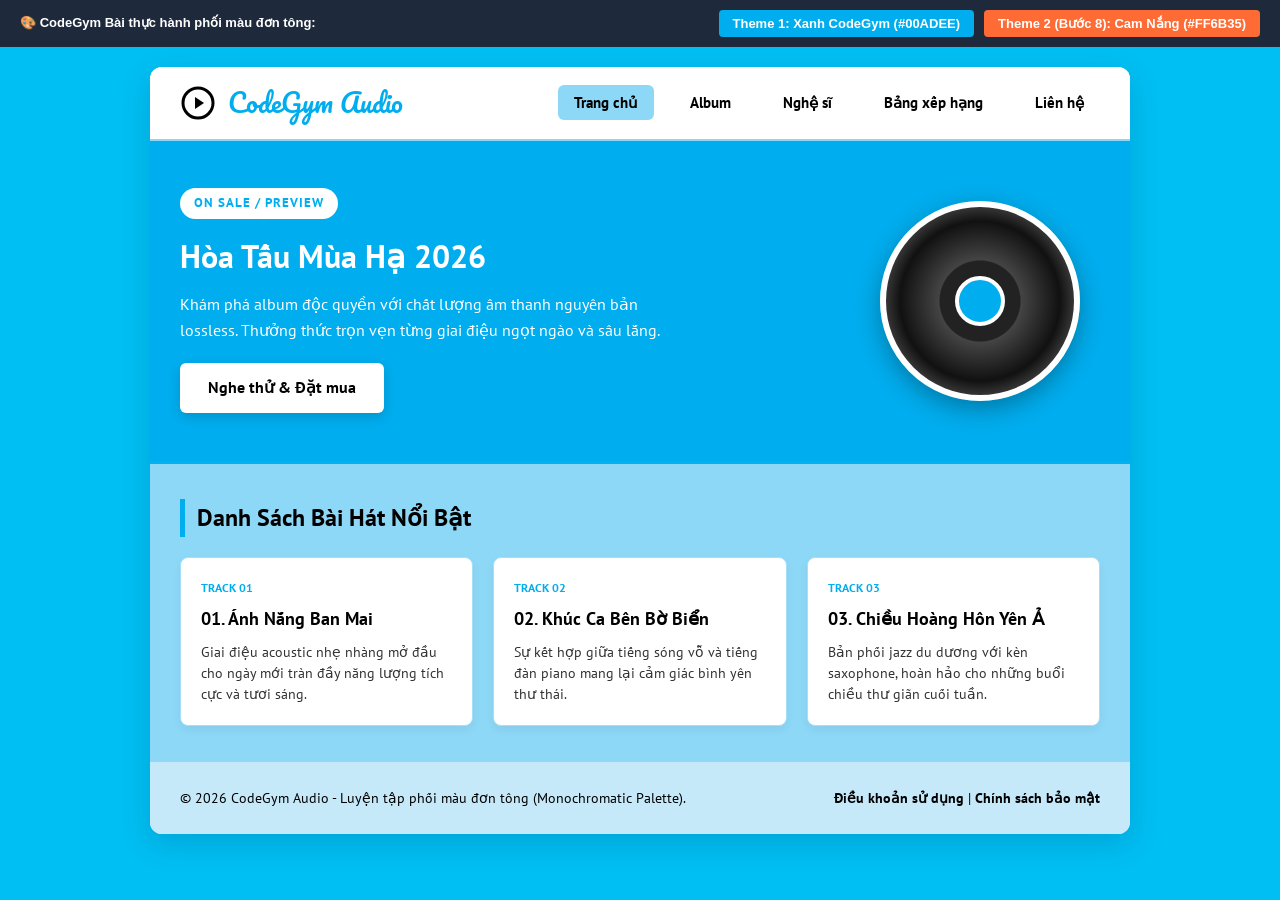
<file: __MACOSX/index.html>
<!DOCTYPE html>
<html lang="vi">
<head>
    <meta charset="UTF-8">
    <meta name="viewport" content="width=device-width, initial-scale=1.0">
    <title>Thực hành phối màu đơn tông - CodeGym</title>
    <link rel="stylesheet" href="style.css" id="theme-style">
    <style>
        .theme-switcher-bar {
            background: #1e293b;
            color: #ffffff;
            padding: 10px 20px;
            display: flex;
            align-items: center;
            justify-content: space-between;
            font-family: -apple-system, BlinkMacSystemFont, 'Segoe UI', Roboto, sans-serif;
            font-size: 13px;
        }
        .theme-switcher-bar * {
            color: #ffffff;
        }
        .theme-buttons {
            display: flex;
            gap: 10px;
        }
        .btn-theme {
            border: none;
            padding: 6px 14px;
            border-radius: 4px;
            font-weight: bold;
            cursor: pointer;
            transition: opacity 0.2s;
            font-size: 13px;
        }
        .btn-theme:hover {
            opacity: 0.9;
        }
        .btn-blue {
            background-color: #00ADEE;
            color: #ffffff !important;
        }
        .btn-orange {
            background-color: #FF6B35;
            color: #ffffff !important;
        }
    </style>
</head>
<body>
    <div class="theme-switcher-bar">
        <span>🎨 <strong>CodeGym Bài thực hành phối màu đơn tông:</strong></span>
        <div class="theme-buttons">
            <button class="btn-theme btn-blue" onclick="switchTheme('style.css')">Theme 1: Xanh CodeGym (#00ADEE)</button>
            <button class="btn-theme btn-orange" onclick="switchTheme('style-theme2.css')">Theme 2 (Bước 8): Cam Nắng (#FF6B35)</button>
        </div>
    </div>

    <div class="wrapper">
        <header>
            <a href="#" class="logo">
                <svg viewBox="0 0 24 24">
                    <circle cx="12" cy="12" r="10" stroke="currentColor" stroke-width="2" fill="none"/>
                    <polygon points="10,8 16,12 10,16" fill="currentColor"/>
                </svg>
                CodeGym Audio
            </a>
            <nav>
                <ul>
                    <li><a href="#" class="active">Trang chủ</a></li>
                    <li><a href="#">Album</a></li>
                    <li><a href="#">Nghệ sĩ</a></li>
                    <li><a href="#">Bảng xếp hạng</a></li>
                    <li><a href="#">Liên hệ</a></li>
                </ul>
            </nav>
        </header>

        <!-- Bước 3: Phần ON SALE / PREVIEW (Màu nền bậc 1: #00ADEE) -->
        <section class="sale" id="sale">
            <div class="sale-content">
                <span class="sale-badge">On Sale / Preview</span>
                <h1 class="sale-title">Hòa Tấu Mùa Hạ 2026</h1>
                <p class="sale-desc">Khám phá album độc quyền với chất lượng âm thanh nguyên bản lossless. Thưởng thức trọn vẹn từng giai điệu ngọt ngào và sâu lắng.</p>
                <a href="#buy" class="sale-btn">Nghe thử & Đặt mua</a>
            </div>
            <div class="sale-media">
                <div class="disc-cover">
                    <div class="disc-center"></div>
                </div>
            </div>
        </section>

        <!-- Bước 4: Phần Nội Dung (Màu nền bậc 7: #8DD7F7, Chữ màu đen) -->
        <main class="content" id="content">
            <h2>Danh Sách Bài Hát Nổi Bật</h2>
            <div class="grid-cards">
                <article class="card">
                    <div class="card-tag">Track 01</div>
                    <h3>01. Ánh Nắng Ban Mai</h3>
                    <p>Giai điệu acoustic nhẹ nhàng mở đầu cho ngày mới tràn đầy năng lượng tích cực và tươi sáng.</p>
                </article>
                <article class="card">
                    <div class="card-tag">Track 02</div>
                    <h3>02. Khúc Ca Bên Bờ Biển</h3>
                    <p>Sự kết hợp giữa tiếng sóng vỗ và tiếng đàn piano mang lại cảm giác bình yên thư thái.</p>
                </article>
                <article class="card">
                    <div class="card-tag">Track 03</div>
                    <h3>03. Chiều Hoàng Hôn Yên Ả</h3>
                    <p>Bản phối jazz du dương với kèn saxophone, hoàn hảo cho những buổi chiều thư giãn cuối tuần.</p>
                </article>
            </div>
        </main>

        <!-- Bước 5: Phần Footer (Màu nền bậc 9: #C6E9FA, Chữ màu đen) -->
        <footer id="footer">
            <p>&copy; 2026 CodeGym Audio - Luyện tập phối màu đơn tông (Monochromatic Palette).</p>
            <p><a href="#">Điều khoản sử dụng</a> | <a href="#">Chính sách bảo mật</a></p>
        </footer>
    </div>

    <script>
        function switchTheme(cssFile) {
            document.getElementById('theme-style').setAttribute('href', cssFile);
        }
    </script>
</body>
</html>
</file>
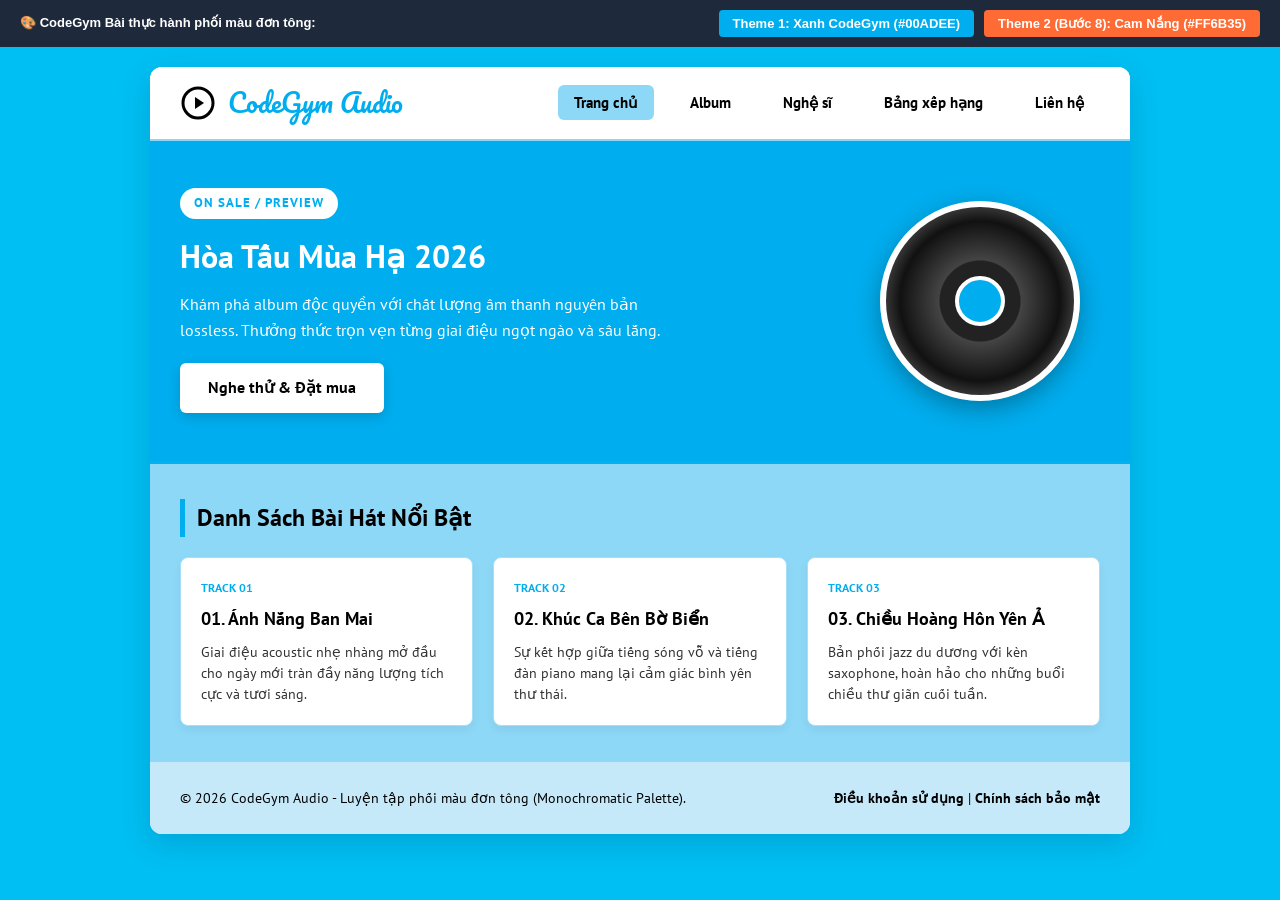
<file: __MACOSX/Pra/index.html>
<!DOCTYPE html>
<html lang="vi">
<head>
    <meta charset="UTF-8">
    <meta name="viewport" content="width=device-width, initial-scale=1.0">
    <title>Thực hành phối màu đơn tông - CodeGym</title>
    <link rel="stylesheet" href="style.css" id="theme-style">
    <style>
        /* Thanh công cụ chuyển đổi giao diện (Theme Switcher) phục vụ Bước 8 */
        .theme-switcher-bar {
            background: #1e293b;
            color: #ffffff;
            padding: 10px 20px;
            display: flex;
            align-items: center;
            justify-content: space-between;
            font-family: -apple-system, BlinkMacSystemFont, 'Segoe UI', Roboto, sans-serif;
            font-size: 13px;
        }
        .theme-switcher-bar * {
            color: #ffffff;
        }
        .theme-buttons {
            display: flex;
            gap: 10px;
        }
        .btn-theme {
            border: none;
            padding: 6px 14px;
            border-radius: 4px;
            font-weight: bold;
            cursor: pointer;
            transition: opacity 0.2s;
            font-size: 13px;
        }
        .btn-theme:hover {
            opacity: 0.9;
        }
        .btn-blue {
            background-color: #00ADEE;
            color: #ffffff !important;
        }
        .btn-orange {
            background-color: #FF6B35;
            color: #ffffff !important;
        }
    </style>
</head>
<body>
    <!-- Thanh demo chuyển theme cho Bước 8 -->
    <div class="theme-switcher-bar">
        <span>🎨 <strong>CodeGym Bài thực hành phối màu đơn tông:</strong></span>
        <div class="theme-buttons">
            <button class="btn-theme btn-blue" onclick="switchTheme('style.css')">Theme 1: Xanh CodeGym (#00ADEE)</button>
            <button class="btn-theme btn-orange" onclick="switchTheme('style-theme2.css')">Theme 2 (Bước 8): Cam Nắng (#FF6B35)</button>
        </div>
    </div>

    <div class="wrapper">
        <!-- Header -->
        <header>
            <a href="#" class="logo">
                <svg viewBox="0 0 24 24">
                    <circle cx="12" cy="12" r="10" stroke="currentColor" stroke-width="2" fill="none"/>
                    <polygon points="10,8 16,12 10,16" fill="currentColor"/>
                </svg>
                CodeGym Audio
            </a>
            <nav>
                <ul>
                    <li><a href="#" class="active">Trang chủ</a></li>
                    <li><a href="#">Album</a></li>
                    <li><a href="#">Nghệ sĩ</a></li>
                    <li><a href="#">Bảng xếp hạng</a></li>
                    <li><a href="#">Liên hệ</a></li>
                </ul>
            </nav>
        </header>

        <!-- Bước 3: Phần ON SALE / PREVIEW (Màu nền bậc 1: #00ADEE) -->
        <section class="sale" id="sale">
            <div class="sale-content">
                <span class="sale-badge">On Sale / Preview</span>
                <h1 class="sale-title">Hòa Tấu Mùa Hạ 2026</h1>
                <p class="sale-desc">Khám phá album độc quyền với chất lượng âm thanh nguyên bản lossless. Thưởng thức trọn vẹn từng giai điệu ngọt ngào và sâu lắng.</p>
                <a href="#buy" class="sale-btn">Nghe thử & Đặt mua</a>
            </div>
            <div class="sale-media">
                <div class="disc-cover">
                    <div class="disc-center"></div>
                </div>
            </div>
        </section>

        <!-- Bước 4: Phần Nội Dung (Màu nền bậc 7: #8DD7F7, Chữ màu đen) -->
        <main class="content" id="content">
            <h2>Danh Sách Bài Hát Nổi Bật</h2>
            <div class="grid-cards">
                <article class="card">
                    <div class="card-tag">Track 01</div>
                    <h3>01. Ánh Nắng Ban Mai</h3>
                    <p>Giai điệu acoustic nhẹ nhàng mở đầu cho ngày mới tràn đầy năng lượng tích cực và tươi sáng.</p>
                </article>
                <article class="card">
                    <div class="card-tag">Track 02</div>
                    <h3>02. Khúc Ca Bên Bờ Biển</h3>
                    <p>Sự kết hợp giữa tiếng sóng vỗ và tiếng đàn piano mang lại cảm giác bình yên thư thái.</p>
                </article>
                <article class="card">
                    <div class="card-tag">Track 03</div>
                    <h3>03. Chiều Hoàng Hôn Yên Ả</h3>
                    <p>Bản phối jazz du dương với kèn saxophone, hoàn hảo cho những buổi chiều thư giãn cuối tuần.</p>
                </article>
            </div>
        </main>

        <!-- Bước 5: Phần Footer (Màu nền bậc 9: #C6E9FA, Chữ màu đen) -->
        <footer id="footer">
            <p>&copy; 2026 CodeGym Audio - Luyện tập phối màu đơn tông (Monochromatic Palette).</p>
            <p><a href="#">Điều khoản sử dụng</a> | <a href="#">Chính sách bảo mật</a></p>
        </footer>
    </div>

    <script>
        function switchTheme(cssFile) {
            document.getElementById('theme-style').setAttribute('href', cssFile);
        }
    </script>
</body>
</html>
</file>
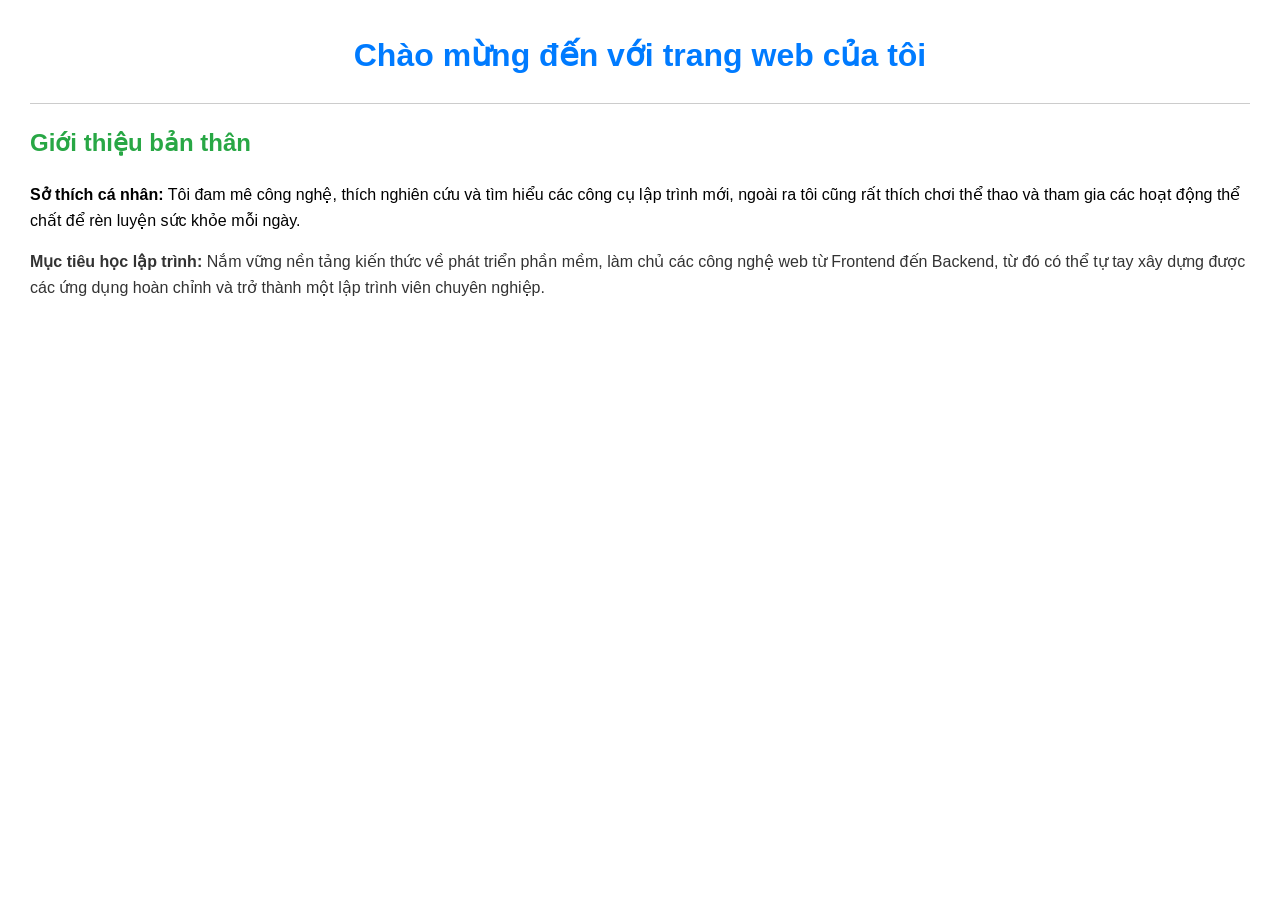
<file: Html style.html>
<!DOCTYPE html>
<html lang="vi">
<head>
    <meta charset="utf-8">
    <title>Trang cá nhân của tôi</title>
</head>
<body style="font-family: Arial, sans-serif; line-height: 1.6; margin: 30px;">

    <!-- Tiêu đề chính -->
    <h1 style="color: #007bff; text-align: center;">Chào mừng đến với trang web của tôi</h1>

    <hr style="border: 0; border-top: 1px solid #ccc; margin: 20px 0;">

    <!-- Tiêu đề phụ -->
    <h2 style="color: #28a745;">Giới thiệu bản thân</h2>

    <!-- Đoạn văn 1: Sở thích cá nhân -->
    <p style="font-size: 16px;">
        <b>Sở thích cá nhân:</b> Tôi đam mê công nghệ, thích nghiên cứu và tìm hiểu các công cụ lập trình mới, ngoài ra tôi cũng rất thích chơi thể thao và tham gia các hoạt động thể chất để rèn luyện sức khỏe mỗi ngày.
    </p>

    <!-- Đoạn văn 2: Mục tiêu học lập trình -->
    <p style="font-size: 16px; color: #333333;">
        <b>Mục tiêu học lập trình:</b> Nắm vững nền tảng kiến thức về phát triển phần mềm, làm chủ các công nghệ web từ Frontend đến Backend, từ đó có thể tự tay xây dựng được các ứng dụng hoàn chỉnh và trở thành một lập trình viên chuyên nghiệp.
    </p>

</body>
</html>
</file>
<file: __MACOSX/style.css>
/* ==========================================================================
   BÀI THỰC HÀNH: PHỐI MÀU ĐƠN TÔNG (MONOCHROMATIC COLOR SCHEME)
   Màu chủ đạo (Bậc 1): #00ADEE (Xanh logo CodeGym)
   Bảng màu đơn tông nhạt dần:
   - Bậc 1: #00ADEE (Màu chính - dùng cho phần ON SALE/PREVIEW)
   - Bậc 2: #00B2EF
   - Bậc 3: #00B8F1
   - Bậc 4: #00BFF2 (Màu nền toàn trang web)
   - Bậc 5: #33CBF5
   - Bậc 6: #66D8F8
   - Bậc 7: #8DD7F7 (Màu nền phần nội dung - Content)
   - Bậc 8: #A6E0F8
   - Bậc 9: #C6E9FA (Màu nền phần Footer)
   - Bậc 10: #E6F5FC
   ========================================================================== */

@import url('https://fonts.googleapis.com/css2?family=Pacifico&family=PT+Sans:ital,wght@0,400;0,700;1,400&display=swap');

* {
    margin: 0;
    padding: 0;
    box-sizing: border-box;
    /* Bước 6: Giữ nguyên màu chữ cho toàn bộ trang là màu đen */
    color: #000000;
}

/* Bước 2: Thay đổi màu nền web thành màu bậc 4 (#00BFF2), màu chữ màu đen */
body {
    background-color: #00BFF2; /* Màu bậc 4 */
    font-family: 'PT Sans', -apple-system, BlinkMacSystemFont, 'Segoe UI', Roboto, sans-serif;
    color: #000000;
    line-height: 1.6;
    min-height: 100vh;
}

.wrapper {
    max-width: 980px;
    margin: 20px auto;
    background-color: #ffffff;
    border-radius: 12px;
    overflow: hidden;
    box-shadow: 0 10px 30px rgba(0, 50, 100, 0.18);
}

header {
    background-color: #ffffff;
    padding: 15px 30px;
    display: flex;
    justify-content: space-between;
    align-items: center;
    border-bottom: 2px solid #8DD7F7;
}

.logo {
    display: flex;
    align-items: center;
    gap: 12px;
    font-family: 'Pacifico', cursive;
    font-size: 26px;
    color: #00ADEE; /* Màu bậc 1 */
    text-decoration: none;
}

.logo svg {
    width: 36px;
    height: 36px;
    fill: #00ADEE;
}

nav ul {
    display: flex;
    list-style: none;
    gap: 20px;
}

nav ul li a {
    text-decoration: none;
    font-weight: 700;
    font-size: 15px;
    color: #000000;
    padding: 8px 16px;
    border-radius: 6px;
    transition: all 0.25s ease;
}

nav ul li a:hover,
nav ul li a.active {
    background-color: #8DD7F7; /* Bậc 7 */
    color: #000000;
}

/* ==========================================================================
   Bước 3: Thay đổi màu nền phần ON SALE/PREVIEW
   Chuyển màu nền đỏ ban đầu -> tông màu bậc 1 (#00ADEE) hoặc bậc 2 (#00B2EF)
   ========================================================================== */
.sale,
.on-sale,
.preview,
#sale,
#preview {
    background-color: #00ADEE; /* Đổi từ màu đỏ -> Bậc 1 (#00ADEE) */
    padding: 40px 30px;
    display: flex;
    align-items: center;
    justify-content: space-between;
    gap: 30px;
    border-bottom: 3px solid #00B2EF;
}

.sale-content {
    flex: 1;
}

.sale-badge {
    display: inline-block;
    background-color: #ffffff;
    color: #00ADEE;
    font-weight: 700;
    font-size: 13px;
    padding: 5px 14px;
    border-radius: 20px;
    margin-bottom: 12px;
    text-transform: uppercase;
    letter-spacing: 1px;
}

.sale-title {
    font-size: 32px;
    font-weight: 700;
    color: #ffffff;
    margin-bottom: 10px;
}

.sale-desc {
    color: #ffffff;
    font-size: 16px;
    margin-bottom: 20px;
    max-width: 480px;
}

.sale-btn {
    display: inline-block;
    background-color: #ffffff;
    color: #000000;
    font-weight: 700;
    padding: 12px 28px;
    border-radius: 6px;
    text-decoration: none;
    box-shadow: 0 4px 12px rgba(0, 0, 0, 0.15);
    transition: transform 0.2s, background-color 0.2s;
}

.sale-btn:hover {
    transform: translateY(-2px);
    background-color: #C6E9FA; /* Bậc 9 */
}

.sale-media {
    position: relative;
    width: 240px;
    height: 240px;
    display: flex;
    align-items: center;
    justify-content: center;
}

.disc-cover {
    width: 200px;
    height: 200px;
    border-radius: 50%;
    background: radial-gradient(circle, #222 30%, #444 31%, #111 60%, #333 70%);
    box-shadow: 0 8px 24px rgba(0, 0, 0, 0.3);
    border: 6px solid #ffffff;
    position: relative;
    animation: spin 12s linear infinite;
}

.disc-center {
    position: absolute;
    width: 50px;
    height: 50px;
    background-color: #00ADEE;
    border: 4px solid #ffffff;
    border-radius: 50%;
    top: 50%;
    left: 50%;
    transform: translate(-50%, -50%);
}

@keyframes spin {
    100% { transform: rotate(360deg); }
}

/* ==========================================================================
   Bước 4: Đổi màu nền phần nội dung (Content)
   Chuyển màu nền hồng ban đầu -> màu bậc 7 (#8DD7F7)
   Màu chữ: Giữ màu đen (#000000) vì nền bậc 7 khá nhạt
   ========================================================================== */
.content,
#content,
.main-content {
    background-color: #8DD7F7; /* Đổi từ màu hồng -> Bậc 7 (#8DD7F7) */
    padding: 35px 30px;
    color: #000000; /* Màu chữ đen */
}

.content h2 {
    font-size: 24px;
    margin-bottom: 20px;
    color: #000000;
    border-left: 5px solid #00ADEE;
    padding-left: 12px;
}

.grid-cards {
    display: grid;
    grid-template-columns: repeat(auto-fit, minmax(260px, 1fr));
    gap: 20px;
}

.card {
    background-color: #ffffff;
    padding: 20px;
    border-radius: 8px;
    border: 1px solid #A6E0F8;
    box-shadow: 0 4px 10px rgba(0, 0, 0, 0.05);
    transition: transform 0.2s, box-shadow 0.2s;
}

.card:hover {
    transform: translateY(-4px);
    box-shadow: 0 8px 20px rgba(0, 0, 0, 0.1);
}

.card-tag {
    font-size: 12px;
    font-weight: 700;
    color: #00ADEE;
    text-transform: uppercase;
    margin-bottom: 8px;
}

.card h3 {
    font-size: 18px;
    margin-bottom: 8px;
    color: #000000;
}

.card p {
    font-size: 14px;
    color: #333333;
    line-height: 1.5;
}

/* ==========================================================================
   Bước 5: Đổi màu nền phần Footer
   Chuyển sang màu bậc 9 (#C6E9FA) tạo độ sáng hài hòa cho trang
   Màu chữ: màu đen (#000000)
   ========================================================================== */
footer,
.footer,
#footer {
    background-color: #C6E9FA; /* Bậc 9 (#C6E9FA) */
    padding: 25px 30px;
    color: #000000;
    display: flex;
    justify-content: space-between;
    align-items: center;
    border-top: 1px solid #8DD7F7;
    font-size: 14px;
}

footer a {
    color: #000000;
    text-decoration: none;
    font-weight: 700;
}

footer a:hover {
    text-decoration: underline;
    color: #00ADEE;
}
</file>
<file: __MACOSX/Pra/style.css>
/* ==========================================================================
   BÀI THỰC HÀNH: PHỐI MÀU ĐƠN TÔNG (MONOCHROMATIC COLOR SCHEME)
   Màu chủ đạo (Bậc 1): #00ADEE (Xanh logo CodeGym)
   Bảng màu đơn tông nhạt dần:
   - Bậc 1: #00ADEE (Màu chính - dùng cho phần ON SALE/PREVIEW)
   - Bậc 2: #00B2EF
   - Bậc 3: #00B8F1
   - Bậc 4: #00BFF2 (Màu nền toàn trang web)
   - Bậc 5: #33CBF5
   - Bậc 6: #66D8F8
   - Bậc 7: #8DD7F7 (Màu nền phần nội dung - Content)
   - Bậc 8: #A6E0F8
   - Bậc 9: #C6E9FA (Màu nền phần Footer)
   - Bậc 10: #E6F5FC
   ========================================================================== */

/* Font chữ */
@import url('https://fonts.googleapis.com/css2?family=Pacifico&family=PT+Sans:ital,wght@0,400;0,700;1,400&display=swap');

* {
    margin: 0;
    padding: 0;
    box-sizing: border-box;
    /* Bước 6: Giữ nguyên màu chữ cho toàn bộ trang là màu đen */
    color: #000000;
}

/* Bước 2: Thay đổi màu nền web thành màu bậc 4 (#00BFF2), màu chữ màu đen */
body {
    background-color: #00BFF2; /* Màu bậc 4 */
    font-family: 'PT Sans', -apple-system, BlinkMacSystemFont, 'Segoe UI', Roboto, sans-serif;
    color: #000000;
    line-height: 1.6;
    min-height: 100vh;
}

.wrapper {
    max-width: 980px;
    margin: 20px auto;
    background-color: #ffffff;
    border-radius: 12px;
    overflow: hidden;
    box-shadow: 0 10px 30px rgba(0, 50, 100, 0.18);
}

/* Header & Navigation */
header {
    background-color: #ffffff;
    padding: 15px 30px;
    display: flex;
    justify-content: space-between;
    align-items: center;
    border-bottom: 2px solid #8DD7F7;
}

.logo {
    display: flex;
    align-items: center;
    gap: 12px;
    font-family: 'Pacifico', cursive;
    font-size: 26px;
    color: #00ADEE; /* Màu bậc 1 */
    text-decoration: none;
}

.logo svg {
    width: 36px;
    height: 36px;
    fill: #00ADEE;
}

nav ul {
    display: flex;
    list-style: none;
    gap: 20px;
}

nav ul li a {
    text-decoration: none;
    font-weight: 700;
    font-size: 15px;
    color: #000000;
    padding: 8px 16px;
    border-radius: 6px;
    transition: all 0.25s ease;
}

nav ul li a:hover,
nav ul li a.active {
    background-color: #8DD7F7; /* Bậc 7 */
    color: #000000;
}

/* ==========================================================================
   Bước 3: Thay đổi màu nền phần ON SALE/PREVIEW
   Chuyển màu nền đỏ ban đầu -> tông màu bậc 1 (#00ADEE) hoặc bậc 2 (#00B2EF)
   ========================================================================== */
.sale,
.on-sale,
.preview,
#sale,
#preview {
    background-color: #00ADEE; /* Đổi từ màu đỏ -> Bậc 1 (#00ADEE) */
    padding: 40px 30px;
    display: flex;
    align-items: center;
    justify-content: space-between;
    gap: 30px;
    border-bottom: 3px solid #00B2EF;
}

.sale-content {
    flex: 1;
}

.sale-badge {
    display: inline-block;
    background-color: #ffffff;
    color: #00ADEE;
    font-weight: 700;
    font-size: 13px;
    padding: 5px 14px;
    border-radius: 20px;
    margin-bottom: 12px;
    text-transform: uppercase;
    letter-spacing: 1px;
}

.sale-title {
    font-size: 32px;
    font-weight: 700;
    color: #ffffff; /* Nền đậm bậc 1 có thể để chữ trắng nổi bật hoặc đen */
    margin-bottom: 10px;
}

.sale-desc {
    color: #ffffff;
    font-size: 16px;
    margin-bottom: 20px;
    max-width: 480px;
}

.sale-btn {
    display: inline-block;
    background-color: #ffffff;
    color: #000000;
    font-weight: 700;
    padding: 12px 28px;
    border-radius: 6px;
    text-decoration: none;
    box-shadow: 0 4px 12px rgba(0, 0, 0, 0.15);
    transition: transform 0.2s, background-color 0.2s;
}

.sale-btn:hover {
    transform: translateY(-2px);
    background-color: #C6E9FA; /* Bậc 9 */
}

.sale-media {
    position: relative;
    width: 240px;
    height: 240px;
    display: flex;
    align-items: center;
    justify-content: center;
}

.disc-cover {
    width: 200px;
    height: 200px;
    border-radius: 50%;
    background: radial-gradient(circle, #222 30%, #444 31%, #111 60%, #333 70%);
    box-shadow: 0 8px 24px rgba(0, 0, 0, 0.3);
    border: 6px solid #ffffff;
    position: relative;
    animation: spin 12s linear infinite;
}

.disc-center {
    position: absolute;
    width: 50px;
    height: 50px;
    background-color: #00ADEE;
    border: 4px solid #ffffff;
    border-radius: 50%;
    top: 50%;
    left: 50%;
    transform: translate(-50%, -50%);
}

@keyframes spin {
    100% { transform: rotate(360deg); }
}

/* ==========================================================================
   Bước 4: Đổi màu nền phần nội dung (Content)
   Chuyển màu nền hồng ban đầu -> màu bậc 7 (#8DD7F7)
   Màu chữ: Giữ màu đen (#000000) vì nền bậc 7 khá nhạt
   ========================================================================== */
.content,
#content,
.main-content {
    background-color: #8DD7F7; /* Đổi từ màu hồng -> Bậc 7 (#8DD7F7) */
    padding: 35px 30px;
    color: #000000; /* Màu chữ đen */
}

.content h2 {
    font-size: 24px;
    margin-bottom: 20px;
    color: #000000;
    border-left: 5px solid #00ADEE;
    padding-left: 12px;
}

.grid-cards {
    display: grid;
    grid-template-columns: repeat(auto-fit, minmax(260px, 1fr));
    gap: 20px;
}

.card {
    background-color: #ffffff;
    padding: 20px;
    border-radius: 8px;
    border: 1px solid #A6E0F8;
    box-shadow: 0 4px 10px rgba(0, 0, 0, 0.05);
    transition: transform 0.2s, box-shadow 0.2s;
}

.card:hover {
    transform: translateY(-4px);
    box-shadow: 0 8px 20px rgba(0, 0, 0, 0.1);
}

.card-tag {
    font-size: 12px;
    font-weight: 700;
    color: #00ADEE;
    text-transform: uppercase;
    margin-bottom: 8px;
}

.card h3 {
    font-size: 18px;
    margin-bottom: 8px;
    color: #000000;
}

.card p {
    font-size: 14px;
    color: #333333;
    line-height: 1.5;
}

/* ==========================================================================
   Bước 5: Đổi màu nền phần Footer
   Chuyển sang màu bậc 9 (#C6E9FA) tạo độ sáng hài hòa cho trang
   Màu chữ: màu đen (#000000)
   ========================================================================== */
footer,
.footer,
#footer {
    background-color: #C6E9FA; /* Bậc 9 (#C6E9FA) */
    padding: 25px 30px;
    color: #000000; /* Giữ màu chữ đen */
    display: flex;
    justify-content: space-between;
    align-items: center;
    border-top: 1px solid #8DD7F7;
    font-size: 14px;
}

footer a {
    color: #000000;
    text-decoration: none;
    font-weight: 700;
}

footer a:hover {
    text-decoration: underline;
    color: #00ADEE;
}
</file>
